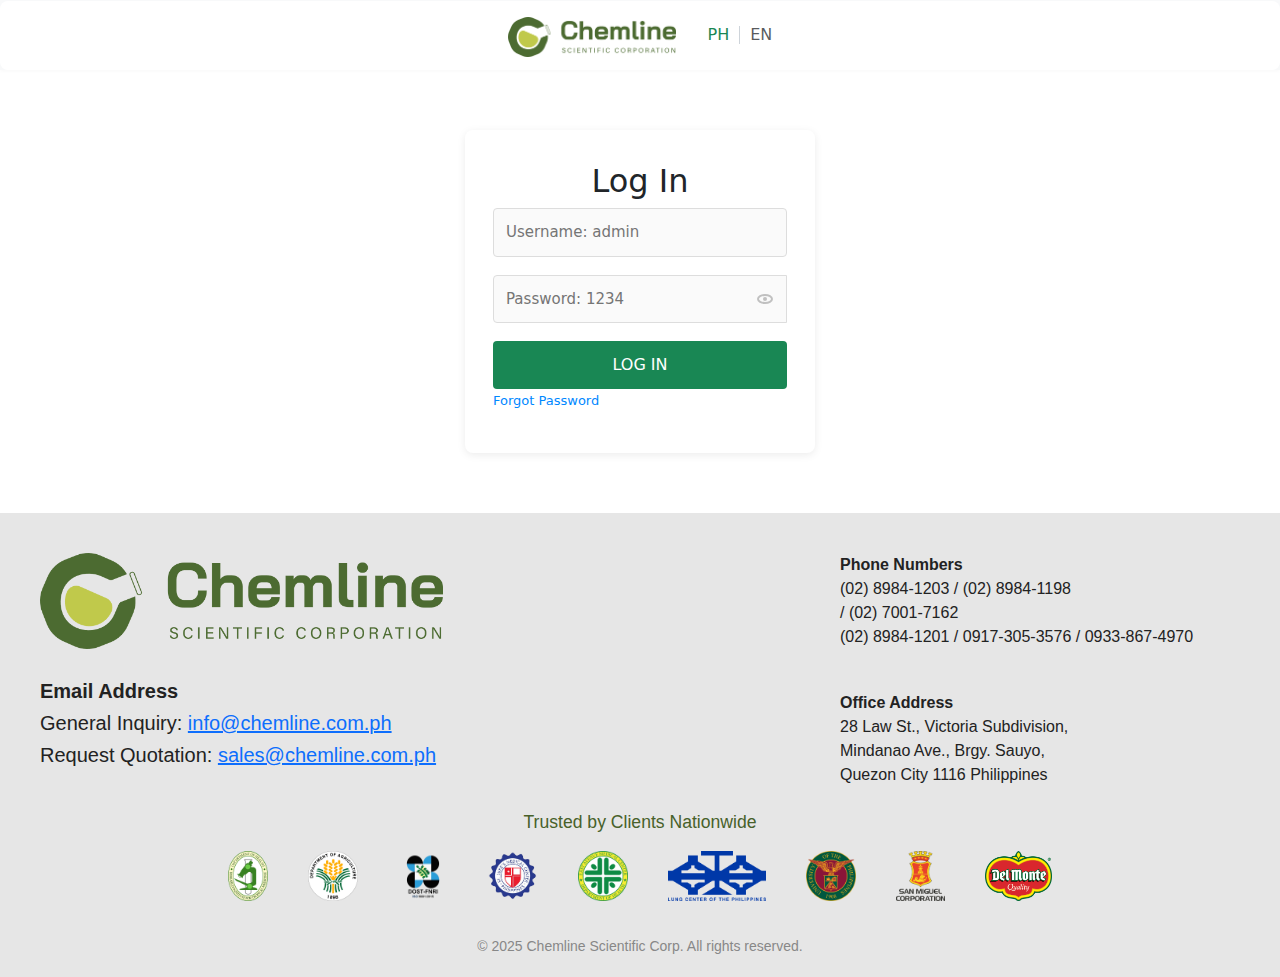
<file: index.html>
<!DOCTYPE html>
<html lang="en">
<head>
  <meta charset="UTF-8" />
  <title>Chemline Scientific Corporation</title>
  <link rel="stylesheet" href="style.css" />
  <link href="https://cdn.jsdelivr.net/npm/bootstrap@5.3.0/dist/css/bootstrap.min.css" rel="stylesheet" />
  <script src="https://cdn.jsdelivr.net/npm/bootstrap@5.3.0/dist/js/bootstrap.bundle.min.js"></script>
</head>

<body>
  <div>
    <nav class="navbar navbar-expand-lg bg-body-tertiary" style="box-shadow: 0 1px 4px rgba(0,0,0,0.03);">
      <div class="container-fluid d-flex justify-content-center align-items-center py-2" style="background: #fff; border-radius: 8px;">
        <a class="navbar-brand me-3" href="#">
          <img src="assets/logo.jpg" alt="Logo" height="40" class="d-inline-block align-text-top" />
        </a>
        <div class="ms-3 d-flex align-items-center">
          <span style="color:#198754; font-weight:500;">PH</span>
          <span style="display:inline-block; width:1px; height:18px; background:#ced4da; margin:0 10px;"></span>
          <span class="text-muted" style="font-weight:400;">EN</span>
        </div>
      </div>
    </nav>

    <div class="login-container">
      <h2>Log In</h2>
      <form>
        <div class="input-group">
          <input type="text" placeholder="Username: admin" required />
        </div>
        <div class="input-group" style="position: relative;">
          <input type="password" placeholder="Password: 1234" id="password-input" required />
          <!-- Eye icon SVG -->
          <svg
            class="eye-icon"
            id="toggle-password"
            viewBox="0 0 24 24"
            fill="none"
            style="width: 24px; height: 24px; position: absolute; right: 10px; top: 50%; transform: translateY(-50%); cursor: pointer;"
          >
            <ellipse cx="12" cy="12" rx="7" ry="4" stroke="#888" stroke-width="2" />
            <circle cx="12" cy="12" r="2" fill="#888" />
          </svg>
        </div>
        <button type="submit" class="login-btn">LOG IN</button>
        <a href="#" class="forgot-password">Forgot Password</a>
      </form>

    </div>
  </div>

  <!-- Link external JS file here -->
  <script src="script.js"></script>


<footer>
  <div>
    <!-- Company Info -->
    <div>
    <img src="assets/logo.jpg" alt="Chemline Scientific Corporation" class="img-fluid" />
      <p>
        <div>
          <strong>Email Address</strong><br />
          General Inquiry: <a href="mailto:info@chemline.com.ph">info@chemline.com.ph</a><br />
          Request Quotation: <a href="mailto:sales@chemline.com.ph">sales@chemline.com.ph</a>
        </div>
      </p>
    </div>

    <!-- Right Column: Phone Numbers and Office Address -->
    <div>
      <div>
        <strong>Phone Numbers</strong><br />
        (02) 8984-1203 / (02) 8984-1198 <br>/ (02) 7001-7162 <br />
        (02) 8984-1201 / 0917-305-3576 / 0933-867-4970
      </div>

      <div>
        <strong>Office Address</strong><br />
        28 Law St., Victoria Subdivision,<br />
        Mindanao Ave., Brgy. Sauyo,<br />
        Quezon City 1116 Philippines
      </div>
    </div>
  </div>

  <div>
    <h3>Trusted by Clients Nationwide</h3>
    <div>
      <img src="assets/foot1.png" alt="Client 1" />
      <img src="assets/foot2.png" alt="Client 2" />
      <img src="assets/foot3.png" alt="Client 3" />
      <img src="assets/foot4.png" alt="Client 4" />
      <img src="assets/foot5.png" alt="Client 5" />
      <img src="assets/foot6.png" alt="Client 6" />
      <img src="assets/foot7.png" alt="Client 7" />
      <img src="assets/foot8.png" alt="Client 8" />
      <img src="assets/foot9.png" alt="Client 9" />
    </div>
  </div>
  <div>
    &copy; 2025 Chemline Scientific Corp. All rights reserved.
  </div>
</footer>
</body>
</html>
</file>
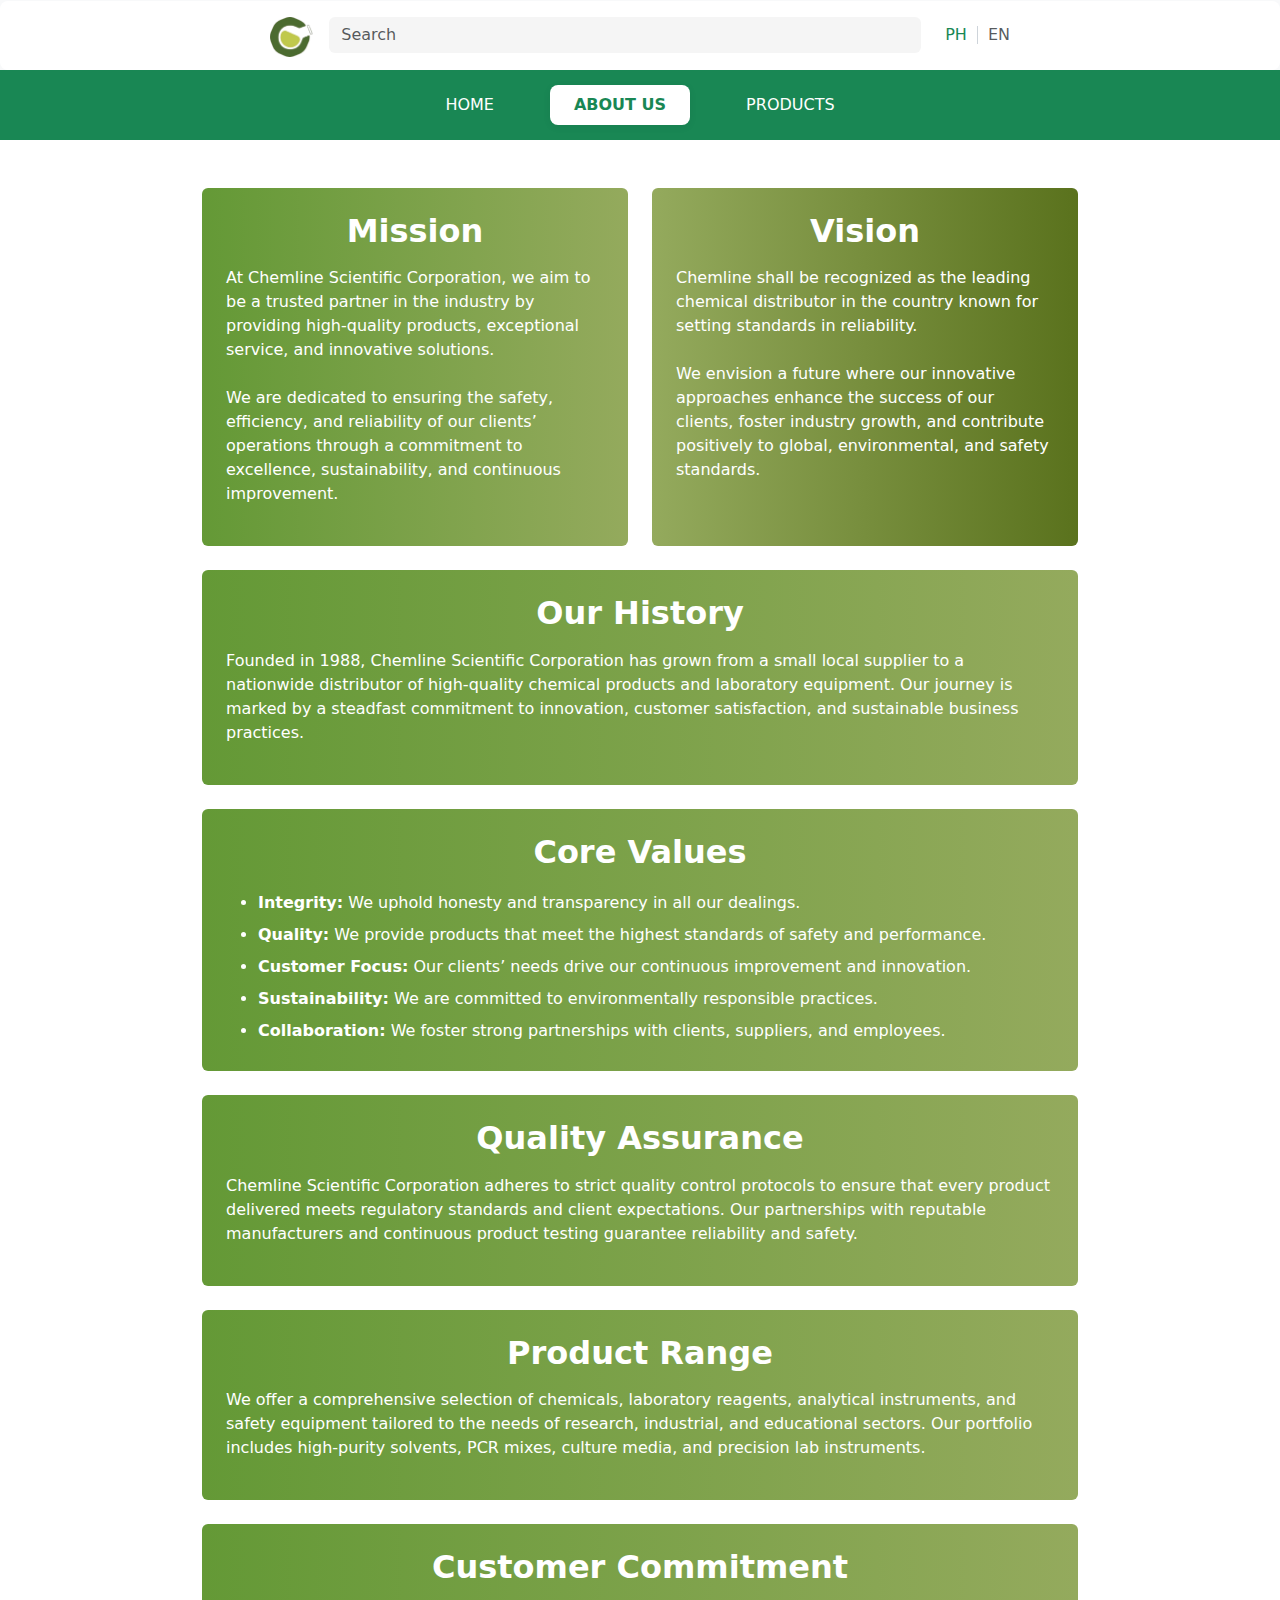
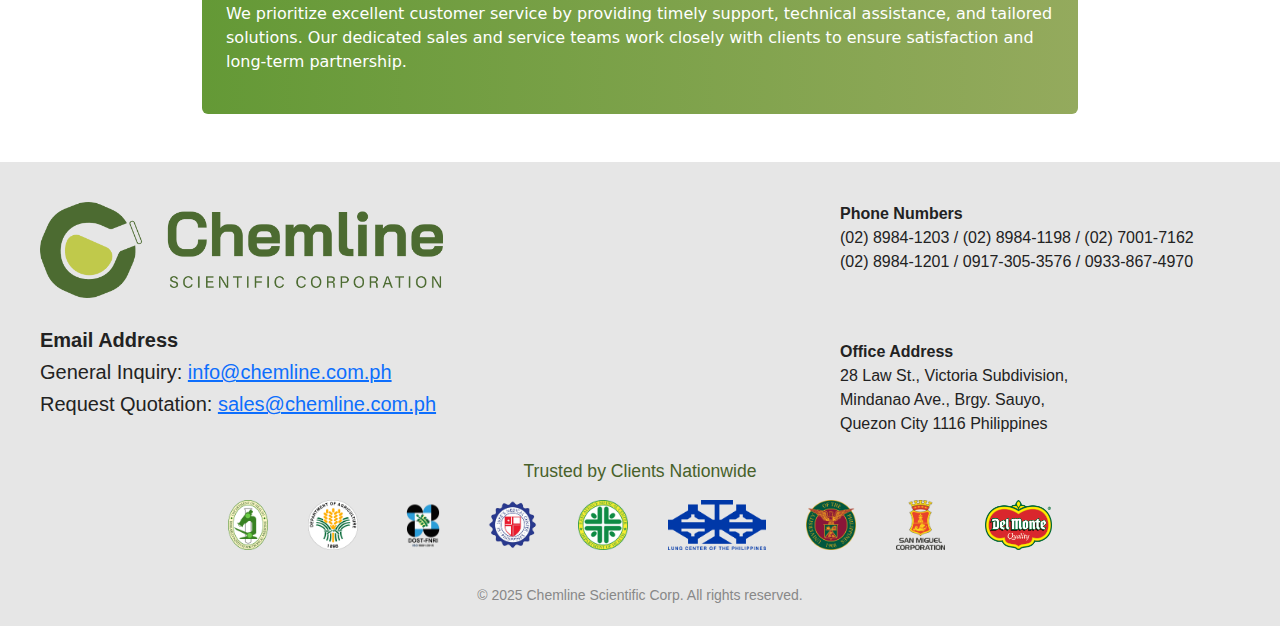
<file: aboutus.html>
<!DOCTYPE html>
<html lang="en">
<head>
  <meta charset="UTF-8">
  <title>Chemline Scientific Corporation</title>
  <link rel="stylesheet" href="https://cdnjs.cloudflare.com/ajax/libs/font-awesome/6.4.2/css/all.min.css">
  <link rel="stylesheet" href="style.css">
  <link href="https://cdn.jsdelivr.net/npm/bootstrap@5.3.0/dist/css/bootstrap.min.css" rel="stylesheet">
  <script src="https://cdn.jsdelivr.net/npm/bootstrap@5.3.0/dist/js/bootstrap.bundle.min.js"></script>
  <script src="script.js"></script>
</head>
<body>

    
    <nav class="navbar navbar-expand-lg bg-body-tertiary" style="box-shadow: 0 1px 4px rgba(0,0,0,0.03);">
      <div class="container-fluid d-flex justify-content-center align-items-center py-2" style="background: #fff; border-radius: 8px;">
        <a class="navbar-brand me-3" href="#">
          <img src="assets/logoshort.png" alt="Logo" height="40" class="d-inline-block align-text-top">
        </a>
        <form class="d-flex flex-grow-1" style="max-width: 600px;" role="search">
          <input class="form-control me-2 border-0 shadow-none" type="search" placeholder="Search" aria-label="Search" style="min-width:300px; background:#f5f5f5;">
        </form>
        <div class="ms-3 d-flex align-items-center">
          <span style="color:#198754; font-weight:500;">PH</span>
          <span style="display:inline-block; width:1px; height:18px; background:#ced4da; margin:0 10px;"></span>
          <span class="text-muted" style="font-weight:400;">EN</span>
        </div>
      </div>
    </nav>

<nav class="navbar navbar-expand-lg" style="background-color: #198754;">
  <div class="container d-flex justify-content-between align-items-center">

    <button class="navbar-toggler" type="button" data-bs-toggle="collapse" data-bs-target="#navbarCentered" aria-controls="navbarCentered" aria-expanded="false" aria-label="Toggle navigation">
      <span class="navbar-toggler-icon"></span>
    </button>


    <div class="collapse navbar-collapse justify-content-center d-none d-lg-flex" id="navbarCentered">
      <ul class="navbar-nav d-flex flex-row justify-content-center align-items-center" style="gap: 48px;">
        <li class="nav-item text-center">
          <a class="nav-link text-white" aria-current="page" href="main.html">HOME</a>
        </li>
        <li class="nav-item text-center">
          <a class="nav-link active text-white" href="aboutus.html">ABOUT US</a>
        </li>
        <li class="nav-item text-center">
          <a class="nav-link text-white" href="productmain.html">PRODUCTS</a>
        </li>
      </ul>
    </div>
  </div>


  <div class="collapse d-lg-none" id="navbarCentered">
    <div class="mobile-menu-container bg-white rounded shadow p-3 mt-2">
      <ul class="navbar-nav flex-column" style="gap: 12px;">
        <li class="nav-item text-center">
          <a class="nav-link text-dark" aria-current="page" href="main.html">HOME</a>
        </li>
        <li class="nav-item text-center">
          <a class="nav-link active text-dark" href="aboutus.html">ABOUT US</a>
        </li>
        <li class="nav-item text-center">
          <a class="nav-link text-dark" href="productmain.html">PRODUCTS</a>
        </li>
      </ul>
    </div>
  </div>
</nav>

<div class="container my-5" style="max-width: 900px;">
  <div class="row g-4">

    <!-- Mission -->
    <div class="col-md-6">
      <div class="p-4 rounded" style="background: linear-gradient(90deg, #649936 0%, #94aa5d 100%); height: 100%;">
        <h2 class="text-white fw-bold mb-3">Mission</h2>
         <p class="text-white fs-6 lh-base">
            At Chemline Scientific Corporation, we aim to be a trusted partner in the industry by providing high-quality products, exceptional service, and innovative solutions.<br><br>
           We are dedicated to ensuring the safety, efficiency, and reliability of our clients’ operations through a commitment to excellence, sustainability, and continuous improvement.
          </p>
      </div>
    </div>

    <!-- Vision -->
    <div class="col-md-6">
      <div class="p-4 rounded" style="background: linear-gradient(90deg, #94aa5d 0%, #5a721d 100%); height: 100%;">
        <h2 class="text-white fw-bold mb-3">Vision</h2>
          <p class="text-white fs-6 lh-base">
            Chemline shall be recognized as the leading chemical distributor in the country known for setting standards in reliability.<br><br>
            We envision a future where our innovative approaches enhance the success of our clients, foster industry growth, and contribute positively to global, environmental, and safety standards.
         </p>
      </div>
    </div>

    <!-- Our History -->
    <div class="col-12">
       <div class="p-4 rounded" style="background: linear-gradient(90deg, #649936 0%, #94aa5d 100%); height: 100%;">        
          <h2 class="text-white fw-bold mb-3">Our History</h2>
           <p class="text-white fs-6 lh-base">
            Founded in 1988, Chemline Scientific Corporation has grown from a small local supplier to a nationwide distributor of high-quality chemical products and laboratory equipment. Our journey is marked by a steadfast commitment to innovation, customer satisfaction, and sustainable business practices.
           </p>
      </div>
    </div>

    <!-- Core Values -->
    <div class="col-12">
       <div class="p-4 rounded" style="background: linear-gradient(90deg, #649936 0%, #94aa5d 100%); height: 100%;">
          <h2 class="text-white fw-bold mb-3">Core Values</h2>
            <ul class="text-white fs-6 lh-lg mb-0">
              <li><strong>Integrity:</strong> We uphold honesty and transparency in all our dealings.</li>
              <li><strong>Quality:</strong> We provide products that meet the highest standards of safety and performance.</li>
              <li><strong>Customer Focus:</strong> Our clients’ needs drive our continuous improvement and innovation.</li>
              <li><strong>Sustainability:</strong> We are committed to environmentally responsible practices.</li>
              <li><strong>Collaboration:</strong> We foster strong partnerships with clients, suppliers, and employees.</li>
            </ul>
      </div>
    </div>

    <!-- Quality Assurance -->
    <div class="col-12">
      <div class="p-4 rounded" style="background: linear-gradient(90deg, #649936 0%, #94aa5d 100%); height: 100%;">
        <h2 class="text-white fw-bold mb-3">Quality Assurance</h2>
          <p class="text-white fs-6 lh-base">
          Chemline Scientific Corporation adheres to strict quality control protocols to ensure that every product delivered meets regulatory standards and client expectations. Our partnerships with reputable manufacturers and continuous product testing guarantee reliability and safety.
          </p>
      </div>
    </div>

    <!-- Product Range -->
    <div class="col-12">
      <div class="p-4 rounded" style="background: linear-gradient(90deg, #649936 0%, #94aa5d 100%); height: 100%;">
        <h2 class="text-white fw-bold mb-3">Product Range</h2>
          <p class="text-white fs-6 lh-base">
          We offer a comprehensive selection of chemicals, laboratory reagents, analytical instruments, and safety equipment tailored to the needs of research, industrial, and educational sectors. Our portfolio includes high-purity solvents, PCR mixes, culture media, and precision lab instruments.
          </p>
      </div>
    </div>

    <!-- Customer Commitment -->
    <div class="col-12">
      <div class="p-4 rounded" style="background: linear-gradient(90deg, #649936 0%, #94aa5d 100%); height: 100%;">
        <h2 class="text-white fw-bold mb-3">Customer Commitment</h2>
          <p class="text-white fs-6 lh-base">
           We prioritize excellent customer service by providing timely support, technical assistance, and tailored solutions. Our dedicated sales and service teams work closely with clients to ensure satisfaction and long-term partnership.
          </p>
      </div>
    </div>

  </div>
</div>





<footer>
  <div>
    <!-- Company Info -->
    <div>
      <img src="assets/logo.jpg" alt="Chemline Scientific Corporation" class="img-fluid" />
      <p>
        <div>
          <strong>Email Address</strong><br />
          General Inquiry: <a href="mailto:info@chemline.com.ph">info@chemline.com.ph</a><br />
          Request Quotation: <a href="mailto:sales@chemline.com.ph">sales@chemline.com.ph</a>
        </div>
      </p>
    </div>

    <!-- Right Column: Phone Numbers and Office Address -->
    <div>
      <div>
        <strong>Phone Numbers</strong><br />
        (02) 8984-1203 / (02) 8984-1198 / (02) 7001-7162 <br />
        (02) 8984-1201 / 0917-305-3576 / 0933-867-4970
      </div>

      <div>
        <strong>Office Address</strong><br />
        28 Law St., Victoria Subdivision,<br />
        Mindanao Ave., Brgy. Sauyo,<br />
        Quezon City 1116 Philippines
      </div>
    </div>
  </div>

  <div>
    <h3>Trusted by Clients Nationwide</h3>
    <div>
      <img src="assets/foot1.png" alt="Client 1" />
      <img src="assets/foot2.png" alt="Client 2" />
      <img src="assets/foot3.png" alt="Client 3" />
      <img src="assets/foot4.png" alt="Client 4" />
      <img src="assets/foot5.png" alt="Client 5" />
      <img src="assets/foot6.png" alt="Client 6" />
      <img src="assets/foot7.png" alt="Client 7" />
      <img src="assets/foot8.png" alt="Client 8" />
      <img src="assets/foot9.png" alt="Client 9" />
    </div>
  </div>

  <div>
    &copy; 2025 Chemline Scientific Corp. All rights reserved.
  </div>
</footer>

</body>
</html>
</file>
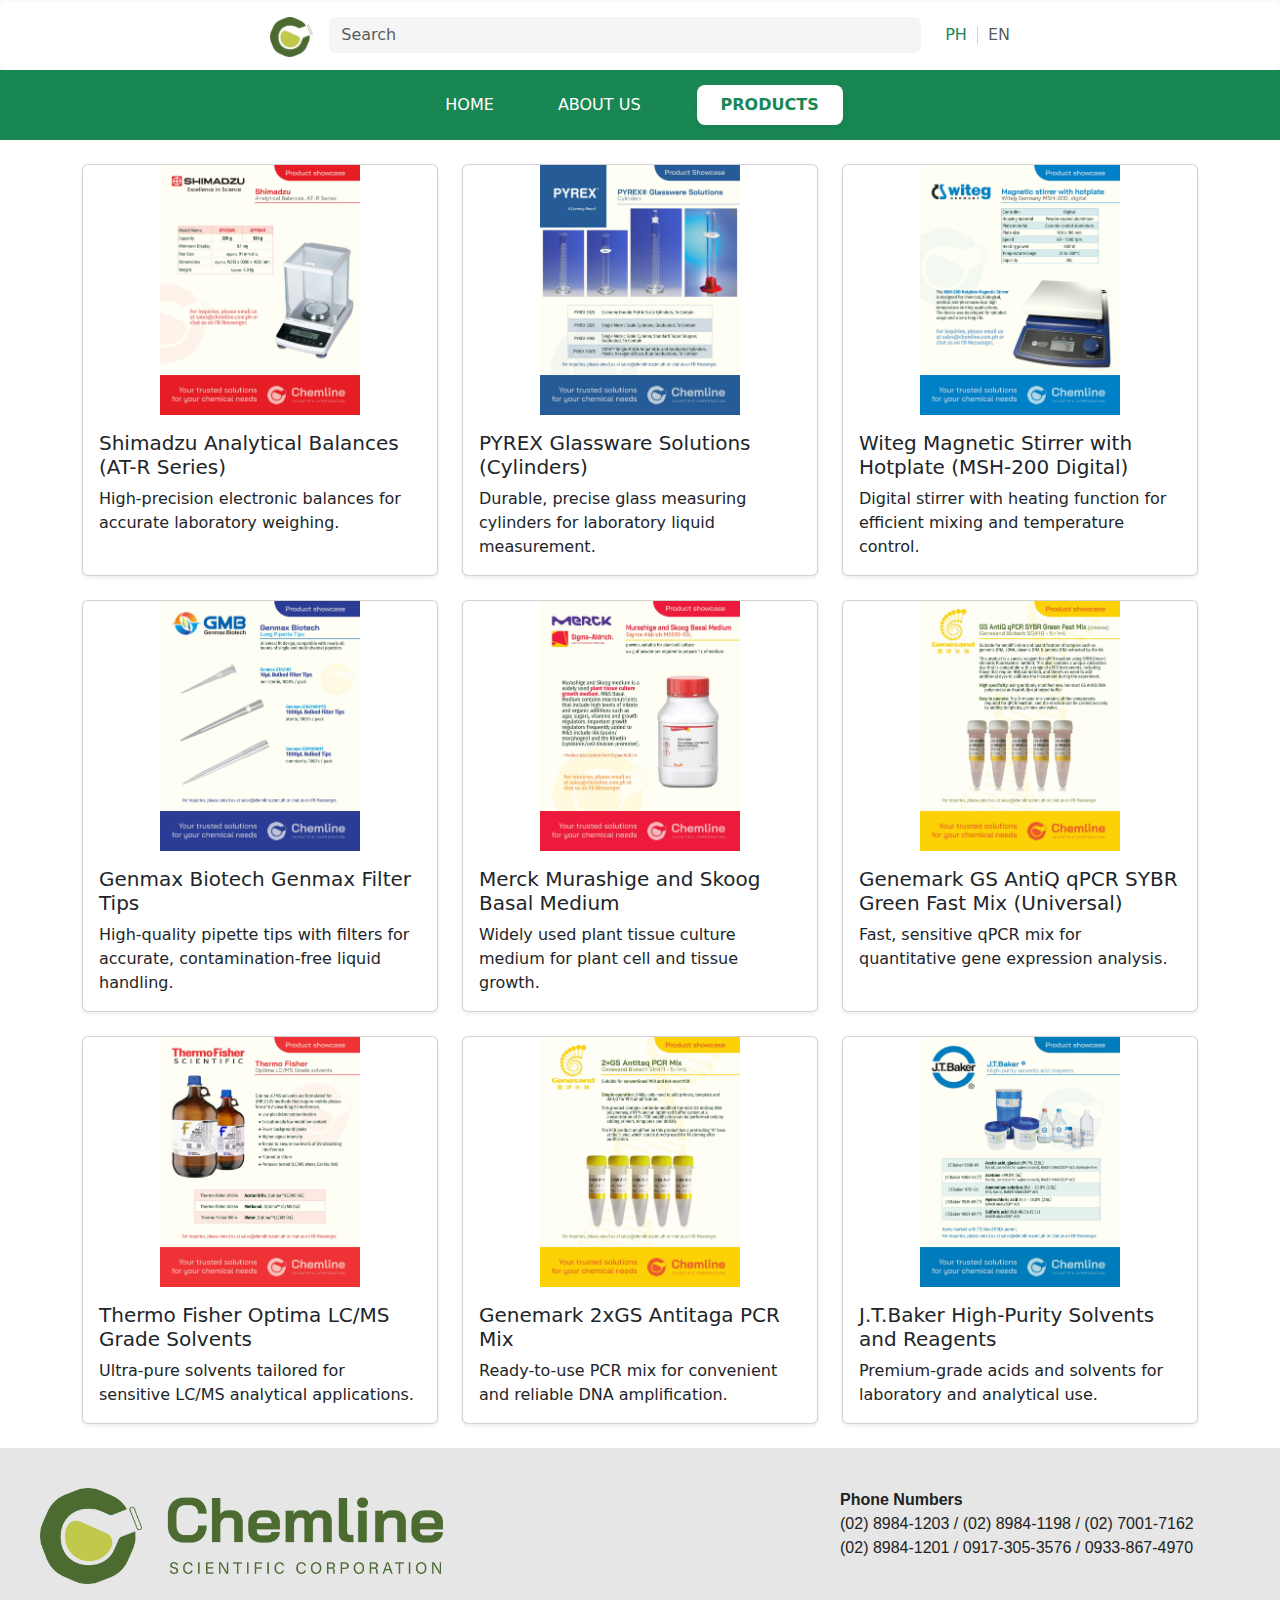
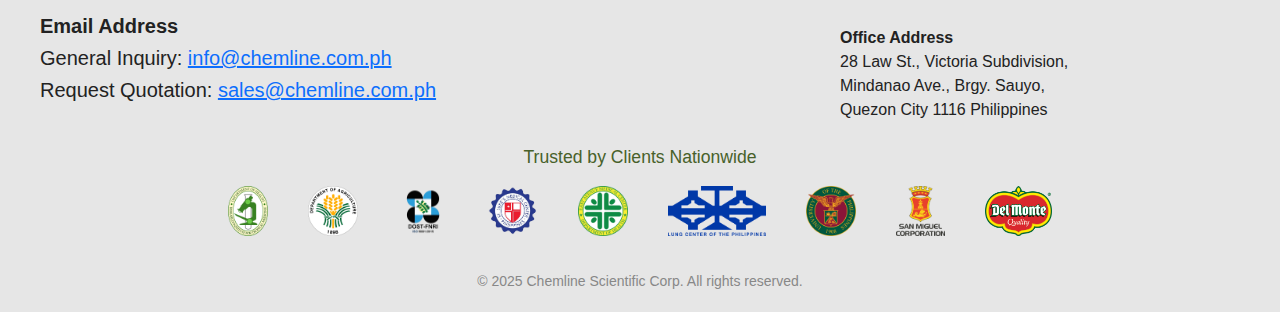
<file: productmain.html>
<!DOCTYPE html>
<html lang="en">
<head>
  <meta charset="UTF-8">
  <title>Chemline Scientific Corporation</title>
  <link rel="stylesheet" href="https://cdnjs.cloudflare.com/ajax/libs/font-awesome/6.4.2/css/all.min.css">
  <link rel="stylesheet" href="style.css">
  <link href="https://cdn.jsdelivr.net/npm/bootstrap@5.3.0/dist/css/bootstrap.min.css" rel="stylesheet">
  <script src="https://cdn.jsdelivr.net/npm/bootstrap@5.3.0/dist/js/bootstrap.bundle.min.js"></script>
  <script src="script.js"></script>
</head>
<body>

  <div class="hero-section">
  
    <nav class="navbar navbar-expand-lg bg-body-tertiary" style="box-shadow: 0 1px 4px rgba(0,0,0,0.03);">
      <div class="container-fluid d-flex justify-content-center align-items-center py-2" style="background: #fff; border-radius: 8px;">
        <a class="navbar-brand me-3" href="#">
          <img src="assets/logoshort.png" alt="Logo" height="40" class="d-inline-block align-text-top">
        </a>
        <form class="d-flex flex-grow-1" style="max-width: 600px;" role="search">
          <input class="form-control me-2 border-0 shadow-none" type="search" placeholder="Search" aria-label="Search" style="min-width:300px; background:#f5f5f5;">
        </form>
        <div class="ms-3 d-flex align-items-center">
          <span style="color:#198754; font-weight:500;">PH</span>
          <span style="display:inline-block; width:1px; height:18px; background:#ced4da; margin:0 10px;"></span>
          <span class="text-muted" style="font-weight:400;">EN</span>
        </div>
      </div>
    </nav>

<nav class="navbar navbar-expand-lg" style="background-color: #198754;">
  <div class="container d-flex justify-content-between align-items-center">

    <button class="navbar-toggler" type="button" data-bs-toggle="collapse" data-bs-target="#navbarCentered" aria-controls="navbarCentered" aria-expanded="false" aria-label="Toggle navigation">
      <span class="navbar-toggler-icon"></span>
    </button>


    <div class="collapse navbar-collapse justify-content-center d-none d-lg-flex" id="navbarCentered">
      <ul class="navbar-nav d-flex flex-row justify-content-center align-items-center" style="gap: 48px;">
        <li class="nav-item text-center">
          <a class="nav-link text-white" aria-current="page" href="main.html">HOME</a>
        </li>
        <li class="nav-item text-center">
          <a class="nav-link text-white" href="aboutus.html">ABOUT US</a>
        </li>
        <li class="nav-item text-center">
          <a class="nav-link active text-white" href="productmain.html">PRODUCTS</a>
        </li>
      </ul>
    </div>
  </div>

  
  <div class="collapse d-lg-none" id="navbarCentered">
    <div class="mobile-menu-container bg-white rounded shadow p-3 mt-2">
      <ul class="navbar-nav flex-column" style="gap: 12px;">
        <li class="nav-item text-center">
          <a class="nav-link text-dark" aria-current="page" href="main.html">HOME</a>
        </li>
        <li class="nav-item text-center">
          <a class="nav-link text-dark" href="aboutus.html">ABOUT US</a>
        </li>
        <li class="nav-item text-center">
          <a class="nav-link active text-dark" href="productmain.html">PRODUCTS</a>
        </li>
      </ul>
    </div>
  </div>
</nav>

<div class="container my-4">
  <div class="row row-cols-1 row-cols-md-3 g-4">
  
    <div class="col">
      <div class="card h-100 shadow-sm">
        <img src="assets/product1.jpg" class="card-img-top img-fluid" alt="Product 1 Photo" style="object-fit: contain; max-height: 250px;">
        <div class="card-body">
          <h5 class="card-title">Shimadzu Analytical Balances (AT-R Series)</h5>
          <p class="card-text">
            High-precision electronic balances for accurate laboratory weighing.
          </p>
        </div>
      </div>
    </div>

    <div class="col">
      <div class="card h-100 shadow-sm">
        <img src="assets/product2.jpg" class="card-img-top img-fluid" alt="Product 2 Photo" style="object-fit: contain; max-height: 250px;">
        <div class="card-body">
          <h5 class="card-title">PYREX Glassware Solutions (Cylinders)</h5>
          <p class="card-text">
            Durable, precise glass measuring cylinders for laboratory liquid measurement.          </p>
        </div>
      </div>
    </div>

    <div class="col">
      <div class="card h-100 shadow-sm">
        <img src="assets/product3.jpg" class="card-img-top img-fluid" alt="Product 3 Photo" style="object-fit: contain; max-height: 250px;">
        <div class="card-body">
          <h5 class="card-title">Witeg Magnetic Stirrer with Hotplate (MSH-200 Digital)</h5>
          <p class="card-text">
            Digital stirrer with heating function for efficient mixing and temperature control.
          </p>
        </div>
      </div>
    </div>
        <div class="col">
      <div class="card h-100 shadow-sm">
        <img src="assets/product4.jpg" class="card-img-top img-fluid" alt="Product 3 Photo" style="object-fit: contain; max-height: 250px;">
        <div class="card-body">
          <h5 class="card-title">Genmax Biotech Genmax Filter Tips</h5>
          <p class="card-text">
            High-quality pipette tips with filters for accurate, contamination-free liquid handling.
          </p>
        </div>
      </div>
    </div>
        <div class="col">
      <div class="card h-100 shadow-sm">
        <img src="assets/product5.jpg" class="card-img-top img-fluid" alt="Product 3 Photo" style="object-fit: contain; max-height: 250px;">
        <div class="card-body">
          <h5 class="card-title">Merck Murashige and Skoog Basal Medium</h5>
          <p class="card-text">
            Widely used plant tissue culture medium for plant cell and tissue growth.
          </p>
        </div>
      </div>
    </div>
        <div class="col">
      <div class="card h-100 shadow-sm">
        <img src="assets/product6.jpg" class="card-img-top img-fluid" alt="Product 3 Photo" style="object-fit: contain; max-height: 250px;">
        <div class="card-body">
          <h5 class="card-title">Genemark GS AntiQ qPCR SYBR Green Fast Mix (Universal)</h5>
          <p class="card-text">
            Fast, sensitive qPCR mix for quantitative gene expression analysis.
          </p>
        </div>
      </div>
    </div>
        <div class="col">
      <div class="card h-100 shadow-sm">
        <img src="assets/product7.jpg" class="card-img-top img-fluid" alt="Product 3 Photo" style="object-fit: contain; max-height: 250px;">
        <div class="card-body">
          <h5 class="card-title">Thermo Fisher Optima LC/MS Grade Solvents</h5>
          <p class="card-text">
            Ultra-pure solvents tailored for sensitive LC/MS analytical applications.
          </p>
        </div>
      </div>
    </div>
        <div class="col">
      <div class="card h-100 shadow-sm">
        <img src="assets/product8.jpg" class="card-img-top img-fluid" alt="Product 3 Photo" style="object-fit: contain; max-height: 250px;">
        <div class="card-body">
          <h5 class="card-title">Genemark 2xGS Antitaga PCR Mix</h5>
          <p class="card-text">
            Ready-to-use PCR mix for convenient and reliable DNA amplification.
          </p>
        </div>
      </div>
    </div>
        <div class="col">
      <div class="card h-100 shadow-sm">
        <img src="assets/product9.jpg" class="card-img-top img-fluid" alt="Product 3 Photo" style="object-fit: contain; max-height: 250px;">
        <div class="card-body">
          <h5 class="card-title">J.T.Baker High-Purity Solvents and Reagents</h5>
          <p class="card-text">
            Premium-grade acids and solvents for laboratory and analytical use.
          </p>
        </div>
      </div>
    </div>
    
  </div>
</div>


<footer>
  <div>
    <!-- Company Info -->
    <div>
      <img src="assets/logo.jpg" alt="Chemline Scientific Corporation" class="img-fluid" />
      <p>
        <div>
          <strong>Email Address</strong><br />
          General Inquiry: <a href="mailto:info@chemline.com.ph">info@chemline.com.ph</a><br />
          Request Quotation: <a href="mailto:sales@chemline.com.ph">sales@chemline.com.ph</a>
        </div>
      </p>
    </div>

    <!-- Right Column: Phone Numbers and Office Address -->
    <div>
      <div>
        <strong>Phone Numbers</strong><br />
        (02) 8984-1203 / (02) 8984-1198 / (02) 7001-7162 <br/>
        (02) 8984-1201 / 0917-305-3576 / 0933-867-4970
      </div>

      <div>
        <strong>Office Address</strong><br />
        28 Law St., Victoria Subdivision,<br />
        Mindanao Ave., Brgy. Sauyo,<br />
        Quezon City 1116 Philippines
      </div>
    </div>
  </div>

  <div>
    <h3>Trusted by Clients Nationwide</h3>
    <div>
      <img src="assets/foot1.png" alt="Client 1" />
      <img src="assets/foot2.png" alt="Client 2" />
      <img src="assets/foot3.png" alt="Client 3" />
      <img src="assets/foot4.png" alt="Client 4" />
      <img src="assets/foot5.png" alt="Client 5" />
      <img src="assets/foot6.png" alt="Client 6" />
      <img src="assets/foot7.png" alt="Client 7" />
      <img src="assets/foot8.png" alt="Client 8" />
      <img src="assets/foot9.png" alt="Client 9" />
    </div>
  </div>

  <div>
    &copy; 2025 Chemline Scientific Corp. All rights reserved.
  </div>
</footer>

</body>
</html>
</file>
<file: style.css>
/* =============================
   1. GENERAL LAYOUT & TYPOGRAPHY
   ============================= */
body {
  padding-top: 70px;
  margin: 0;
  padding: 0;
  font-family: 'Montserrat', Arial, sans-serif;
  background-color: #fff;
}
/* =============================
   2. LOGIN COMPONENTS
   ============================= */
.login-container {
  width: 350px;
  margin: 60px auto;
  background: #fff;
  border-radius: 8px;
  box-shadow: 0 2px 8px rgba(0,0,0,0.08);
  padding: 32px 28px 24px 28px;
  box-sizing: border-box;
}

h2 {
  font-size: 24px;
  color: #6b2929;
  text-align: center;
  margin-top: 200px;
  margin-bottom: 28px;
  font-weight: 500;
}

.input-group {
  margin-bottom: 18px;
  position: relative;
}

.input-group input {
  width: 100%;
  padding: 12px 40px 12px 12px;
  border: 1px solid #ddd;
  border-radius: 4px;
  font-size: 15px;
  background: #fafafa;
  outline: none;
  transition: border 0.2s;
}

.input-group input:focus {
  border-color: #198754;
}

.eye-icon {
  position: absolute;
  right: 12px;
  top: 50%;
  transform: translateY(-50%);
  width: 20px;
  height: 20px;
  cursor: pointer;
  opacity: 0.5;
}

.login-btn {
  width: 100%;
  padding: 12px 0;
  background: #198754;
  color: #fff;
  border: none;
  border-radius: 4px;
  font-size: 16px;
  font-weight: 500;
  cursor: pointer;
  margin-bottom: 10px;
  transition: background 0.2s;
}

.login-btn:hover {
  background: #198754;
}

.forgot-password {
  display: block;
  text-align: left;
  font-size: 13px;
  color: #08f;
  text-decoration: none;
  margin-bottom: 18px;
  margin-top: -8px;
}

.divider {
  display: flex;
  align-items: center;
  margin: 18px 0;
}

.divider::before,
.divider::after {
  content: "";
  flex: 1;
  height: 1px;
  background: #eee;
}

.divider span {
  margin: 0 12px;
  color: #aaa;
  font-size: 13px;
}

.signup-link {
  text-align: center;
  font-size: 14px;
  color: #888;
  margin-top: 12px;
}

.signup-link a {
  color: #198754;
  text-decoration: none;
  font-weight: 500;
  margin-left: 2px;
}

@media (max-width: 400px) {
  .login-container {
    width: 96vw;
    padding: 18px 6vw;
  }
}

/* =============================
   3. HEADER & NAVIGATION
   ============================= */

.navbar {
  display: flex;
  align-items: center;
  justify-content: space-between;
  padding: 0 40px;
  background: rgb(255, 255, 255);
  height: 70px;
}

.logo {
  display: flex;
  align-items: center;
  font-size: 38px;
  font-family: Arial, sans-serif;
  color: #fff;
  font-weight: bold;
  letter-spacing: 1px;
}

.logo span {
  font-size: 14px;
  font-family: Arial, sans-serif;
  margin-left: 10px;
  font-weight: normal;
  background: #fff;
  color: #333;
  padding: 2px 7px;
  border-radius: 4px;
}

.menu a {
  color: #4c6b30;
  text-decoration: none;
  font-size: 17px;
  font-weight: 500;
  transition: color 0.2s;
}

.hero-text {
  position: absolute;
  top: 40%;
  left: 10%;
  text-align: left;
  color: #ffffff;
  width: 60%;
  max-width: 800px;
  z-index: 2;
}

.hero-text h1 {
  font-size: 64px;
  line-height: 1.1;
  font-weight: 800;
  letter-spacing: 2px;
  margin: 0;
  text-shadow: 2px 2px 16px rgba(0, 0, 0, 0.7);
}

@media (max-width: 900px) {
  .hero-text h1 {
    font-size: 36px;
  }
  .navbar,
  .top-bar {
    padding: 0 10px;
  }
  .hero-text {
    width: 90%;
  }
}

.nav-link.dropdown-toggle {
  color: #4c6b30;
}

.dropdown-menu .dropdown-item {
  color: #4c6b30 !important;
}

.dropdown-menu {
  background-color: rgb(255, 255, 255) !important;
  box-shadow: none !important;
  border: none !important;
}

.dropdown-item:hover {
  background-color: #4c6b30 !important;
  color: #ffffff !important;
}

.home-highlight {
  color: #FFD700 !important;
  font-weight: bold;
  background: rgba(255,255,255,0.08);
  border-radius: 8px;
  padding: 6px 18px;
}

.navbar-nav .nav-link.active {
  background-color: #fff;
  color: #198754 !important;
  border-radius: 8px;
  font-weight: bold;
  padding: 8px 24px !important;
  box-shadow: 0 2px 8px rgba(0,0,0,0.06);
  transition: background 0.2s, color 0.2s;
}

/* =============================
   5. FOOTER
   ============================= */
footer {
  background: #e6e6e6;
  padding: 40px 0 20px 0;
  color: #222;
  font-family: Arial, sans-serif;
}

footer > div:first-child {
  display: flex;
  justify-content: space-between;
  max-width: 1200px;
  margin: auto;
  flex-wrap: wrap;
}

footer > div:first-child > div:nth-child(1) {
  flex: 2;
  min-width: 250px;
}

footer > div:first-child > div:nth-child(1) img {
  height: 96px;
  margin-bottom: 10px;
}

footer > div:first-child > div:nth-child(1) > p,
footer > div:first-child > div:nth-child(1) > div {
  font-size: 20px;
  line-height: 1.6;
  color: #222;
  text-align: left;
}

footer > div:first-child > div:nth-child(2) {
  flex: 1;
  min-width: 280px;
  display: flex;
  flex-direction: column;
  justify-content: space-between;
}

footer > div:first-child > div:nth-child(2) > div:first-child {
}

footer > div:first-child > div:nth-child(2) > div:last-child {
  margin-top: 20px;
}

footer > div:nth-child(2) {
  padding: 25px 0 5px 0;
  text-align: center;
  margin: 0 auto;
  max-width: 1200px;
}

footer > div:nth-child(2) h3 {
  color: #48612a;
  font-weight: 500;
  font-size: 1.1rem;
  margin-bottom: 18px;
}

footer > div:nth-child(2) > div {
  display: flex;
  justify-content: center;
  align-items: center;
  gap: 40px;
  flex-wrap: wrap;
  margin-top: 10px;
}

footer > div:nth-child(2) > div > img {
  height: 50px;
}

footer > div:last-child {
  text-align: center;
  margin-top: 30px;
  font-size: 14px;
  color: #888;
}

.mobile-menu-container {
  max-width: 280px; 
  margin-left: auto; 
  box-shadow: 0 4px 12px rgba(0,0,0,0.15);
  transition: max-height 0.3s ease;
}


.hero-section > div[style*="position: absolute"] {
  z-index: 1; 
}


.mobile-menu-container {
  position: relative; 
  z-index: 1100; 
}
</file>
